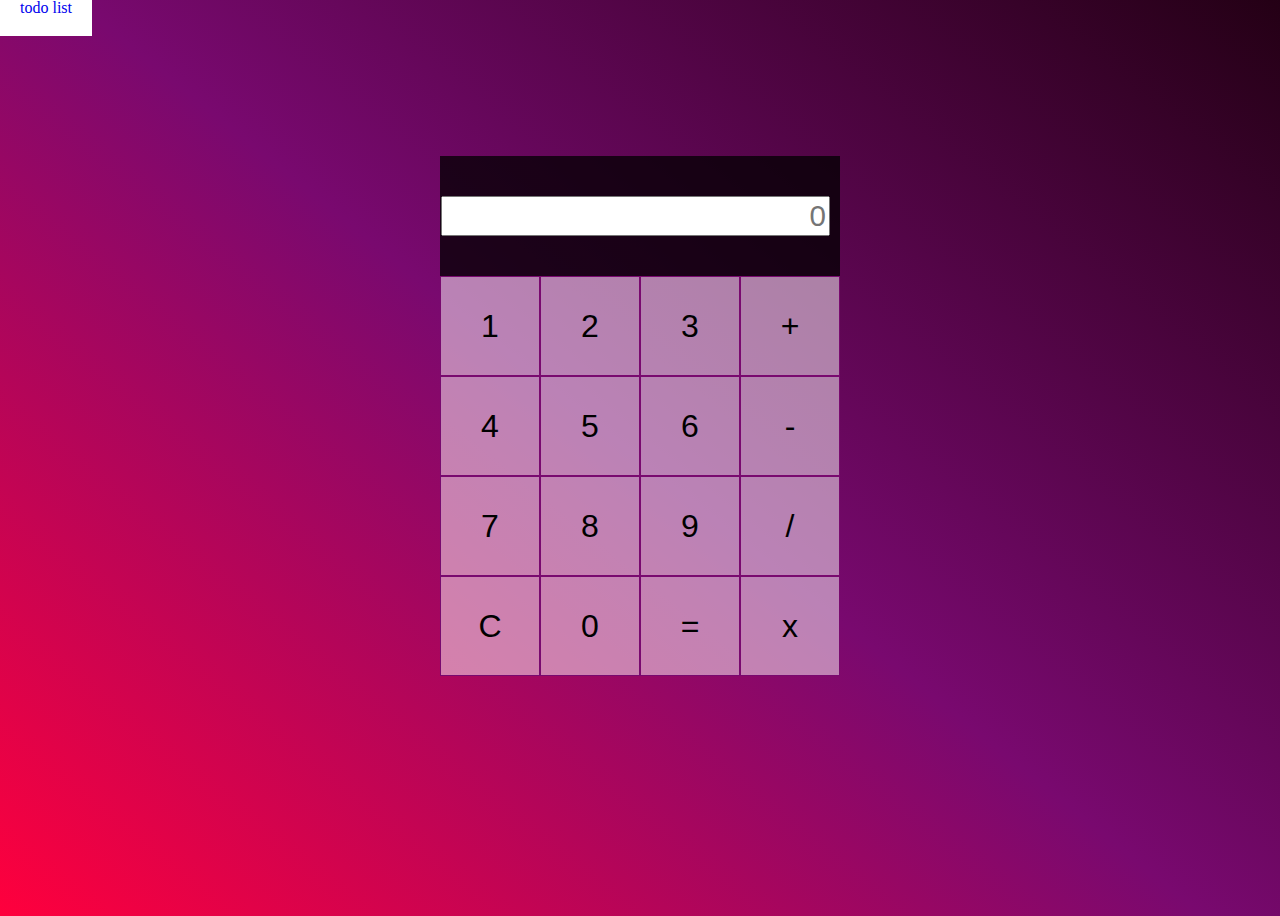
<file: index.html>
<!DOCTYPE html>
<html lang="en">
<head>
    <meta charset="UTF-8">
    <meta name="viewport" content="width=device-width, initial-scale=1.0">
    <title>Calculadora</title>
    <link rel="stylesheet" href="./style/style.css">
    
</head>
<body>
    <div class="enlace">
        <a href="./todo list/lista.html"> todo list</a>
    </div>
   

    <div class="calculadora-grilla">
        <div class="output">
        <input class="display" type="text" id="result" placeholder="0">
    </div>

        <button name="data-number">1</button>
        <button name="data-number">2</button>
        <button name="data-number">3</button>
        <button name="data-operador">+</button>
        <button name="data-number">4</button>
        <button name="data-number">5</button>
        <button name="data-number">6</button>
        <button  name="data-operador">-</button>
        <button name="data-number">7</button>
        <button name="data-number">8</button>
        <button name="data-number">9</button>
        <button name="data-operador">/</button>
        <button name="data-delete">C</button>
        <button name="data-number">0</button>
        <button name="data-igual">=</button>
        <button name="data-operador">x</button>
        
        

    </div>

    

    
    
    <script src="" ></script>
</body>
</html>
</file>
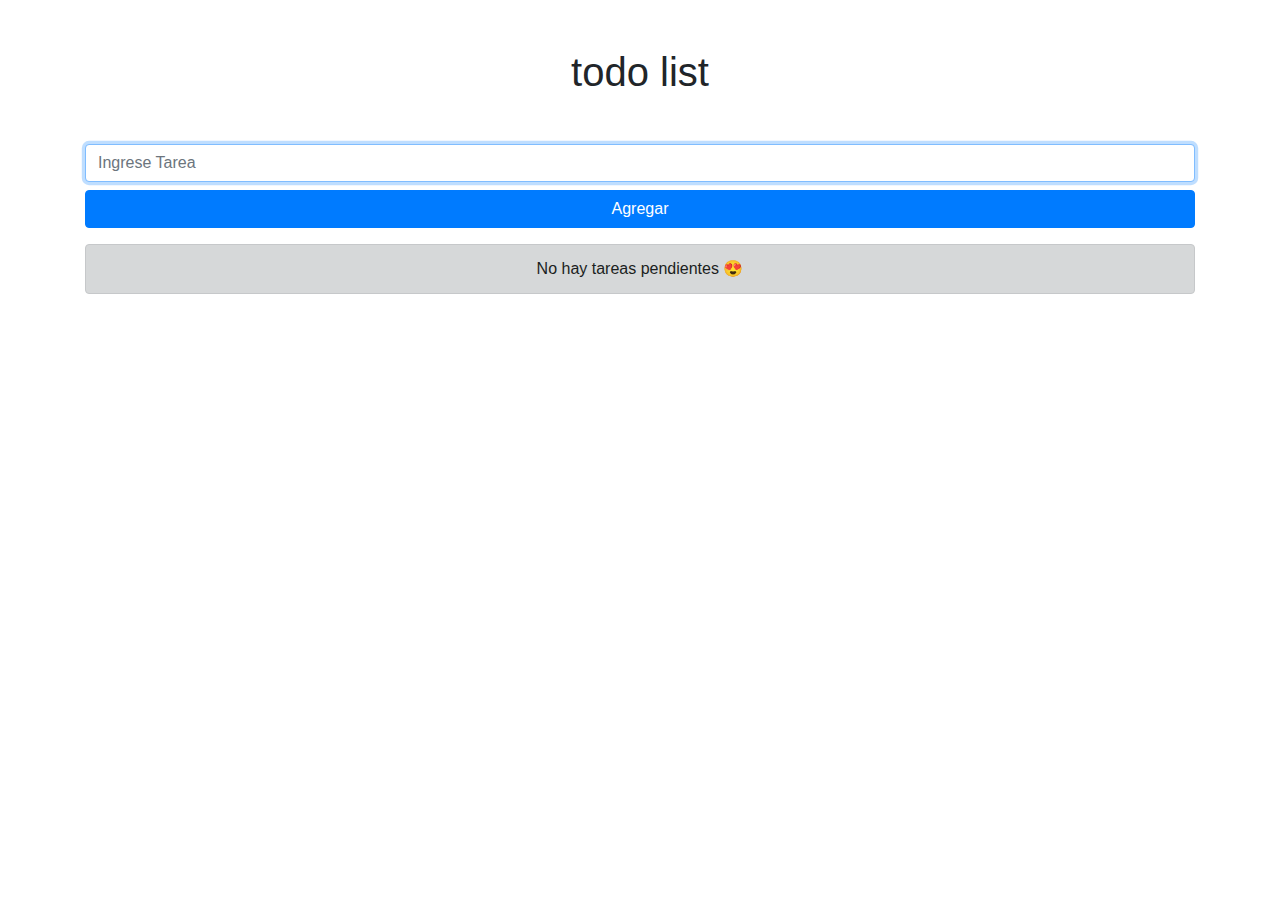
<file: todo list/lista.html>
<!DOCTYPE html>
<html lang="en">
<head>
    <meta charset="UTF-8">
    <meta name="viewport" content="width=device-width, initial-scale=1.0">
    <title>todo list</title>
    <link rel="stylesheet" href="https://stackpath.bootstrapcdn.com/bootstrap/4.3.1/css/bootstrap.min.css" integrity="sha384-ggOyR0iXCbMQv3Xipma34MD+dH/1fQ784/j6cY/iJTQUOhcWr7x9JvoRxT2MZw1T" crossorigin="anonymous">
    <link rel="stylesheet" href="https://use.fontawesome.com/releases/v5.15.1/css/all.css" integrity="sha384-vp86vTRFVJgpjF9jiIGPEEqYqlDwgyBgEF109VFjmqGmIY/Y4HV4d3Gp2irVfcrp" crossorigin="anonymous">
</head>
<body>
<div class="container">
    <h1 class="text-center my-5">todo list</h1>



    <form id="formulario"> 
        <input type="text" placeholder="Ingrese Tarea" class="form-control my-2" id="input" autofocus >
        <button class="btn btn-block btn-primary" type="submit">Agregar</button>
    </form>

        <div id="lista-tareas" class="mt-3">        </div>
</div>

<template id="template"> 
    <div class="alert alert-warning d-flex justify-content-between align-items-center">
       <p class="m-0">tarea #1</p>
       <h3 class="m-0">
        <i class="fas fa-check-circle text-success" style="cursor: pointer;"></i>
        <i class="fas fa-minus-circle text-danger" style="cursor: pointer;"></i>
       </h3>
    </div>
</template>


    <script src="app.js"></script>
</body>
</html>
</file>
<file: style/style.css>
/* http://meyerweb.com/eric/tools/css/reset/ 
   v2.0 | 20110126
   License: none (public domain)
*/
html, body, div, span, applet, object, iframe,
h1, h2, h3, h4, h5, h6, p, blockquote, pre,
a, abbr, acronym, address, big, cite, code,
del, dfn, em, img, ins, kbd, q, s, samp,
small, strike, strong, sub, sup, tt, var,
b, u, i, center,
dl, dt, dd, ol, ul, li,
fieldset, form, label, legend,
table, caption, tbody, tfoot, thead, tr, th, td,
article, aside, canvas, details, embed,
figure, figcaption, footer, header, hgroup,
menu, nav, output, ruby, section, summary,
time, mark, audio, video {
  margin: 0;
  padding: 0;
  border: 0;
  font-size: 100%;
  font: inherit;
  vertical-align: baseline;
}

/* HTML5 display-role reset for older browsers */
article, aside, details, figcaption, figure,
footer, header, hgroup, menu, nav, section {
  display: block;
}

body {
  line-height: 1;
}

ol, ul {
  list-style: none;
}

blockquote, q {
  quotes: none;
}

blockquote:before, blockquote:after,
q:before, q:after {
  content: '';
  content: none;
}

table {
  border-collapse: collapse;
  border-spacing: 0;
}

body {
  background: #240015;
  background: linear-gradient(219deg, #240015 0%, #79096f 50%, #ff003d 100%);
}

body .calculadora-grilla {
  display: -ms-grid;
  display: grid;
  -webkit-box-pack: center;
      -ms-flex-pack: center;
          justify-content: center;
  -ms-flex-line-pack: center;
      align-content: center;
  min-height: 100vh;
  -ms-grid-columns: (100px)[4];
      grid-template-columns: repeat(4, 100px);
  -ms-grid-rows: minmax(120px, auto) (100px)[5];
      grid-template-rows: minmax(120px, auto) repeat(5, 100px);
}

body .enlace {
  margin: 0 auto;
}

body .enlace a {
  background-color: white;
  width: 200px;
  height: 200px;
  text-decoration: none;
  text-align: center;
  -webkit-box-align: center;
      -ms-flex-align: center;
          align-items: center;
  top: 20px;
  padding: 20px;
}

.calculadora-grilla > button {
  font-size: 2rem;
  border: 1px solid #79096f;
  outline: none;
  background-color: rgba(255, 255, 255, 0.493);
}

.calculadora-grilla > button:hover {
  background-color: rgba(255, 0, 61, 0.9);
}

.output {
  grid-column: 1 / -1;
  background-color: rgba(0, 0, 0, 0.75);
  display: -webkit-box;
  display: -ms-flexbox;
  display: flex;
  -webkit-box-align: end;
      -ms-flex-align: end;
          align-items: flex-end;
  -ms-flex-pack: distribute;
      justify-content: space-around;
  -webkit-box-orient: vertical;
  -webkit-box-direction: normal;
      -ms-flex-direction: column;
          flex-direction: column;
  padding: 10px;
  word-wrap: break-word;
  word-break: break-all;
}

.output .display {
  color: black;
  font-size: 1.85rem;
  text-align: right;
  outline: none;
}
/*# sourceMappingURL=style.css.map */
</file>
